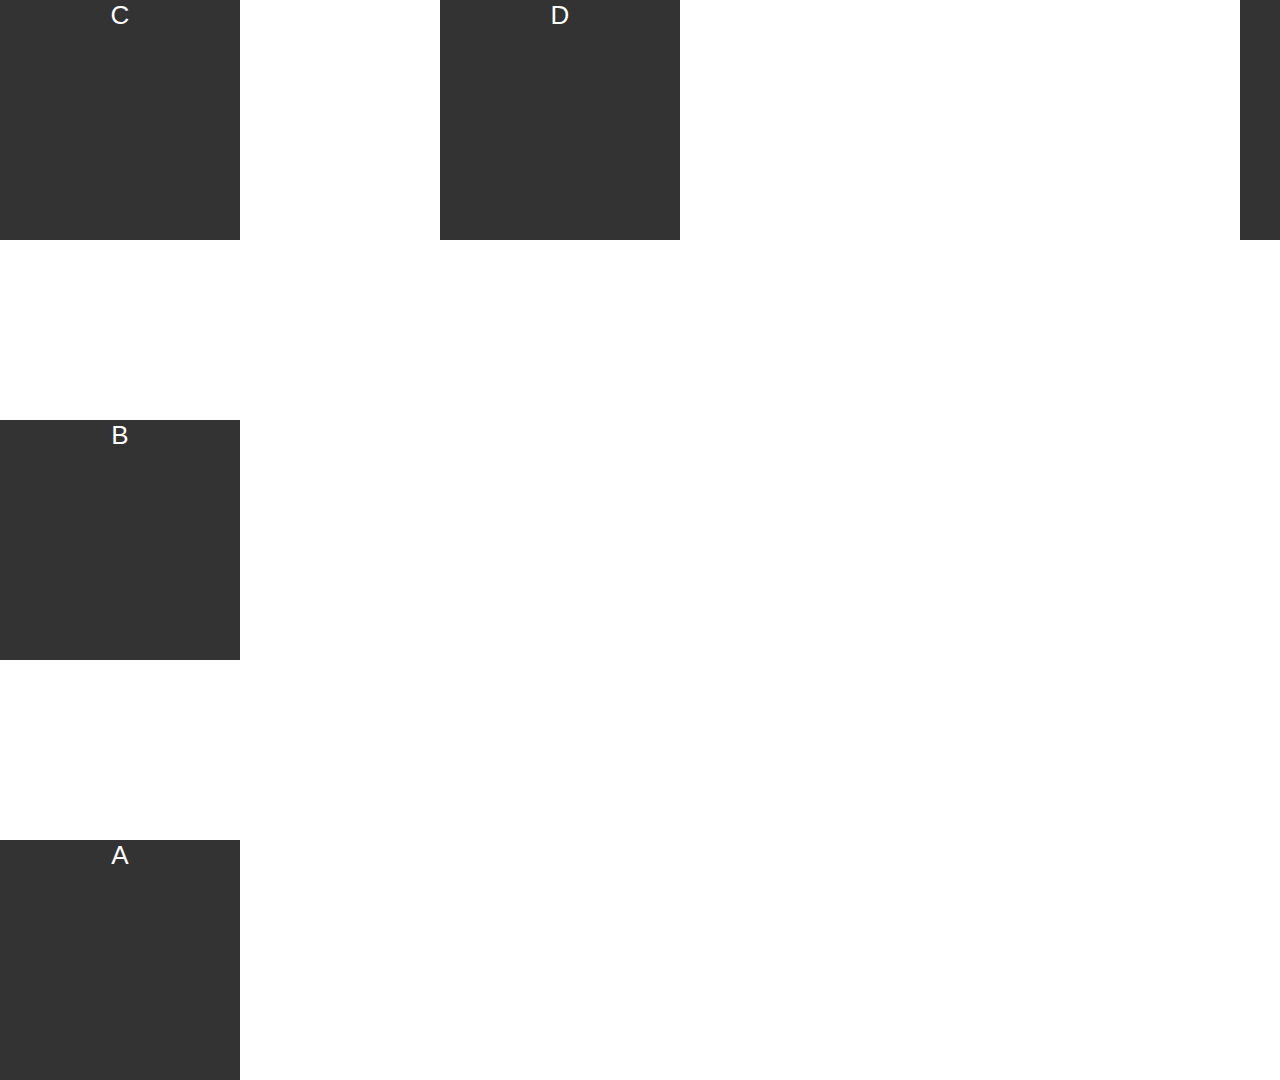
<file: base.html>
<!doctype html>
<html lang="en">
<head>
    <title>Demo App</title>
	<link rel="stylesheet" type="text/css" href="style.css">
	<script type="text/javascript" src="js/bubble.min.js"></script>
</head>
<body>


	<div id="selectA" class="bubbleControl">A</div>
	<div id="selectB" class="bubbleControl">B</div>
	<div id="selectC" class="bubbleControl">C</div>


	<div id="selectD" class="bubbleControl">D</div>

	<div id="selectF" class="bubbleControl">F</div>
	
	<div id="selectG" class="bubbleControl">G</div>
	<div id="selectH" class="bubbleControl">H</div>
	<div id="selectI" class="bubbleControl">I</div>
	
	
</body>
<script>
	
	let controls = new Bubble();

	controls.on("selectA", e => { 	console.log("A")	});

	
	




</script>
</html>
</file>
<file: style.css>
:root {
  --left-border: 0px;
  --top-border: 0px;
}

body {
	  font-family: sans-serif;
	  overflow: hidden;
}

.bubbleControl{
	position: absolute;
	width:240px;
	height:240px;
	background:#333;
	text-align:center;
	color: #fff;
	font-size:26px;
	transition: 100ms ease all;
}



#selectA{ left: var(--left-border); top: calc(1080px - 240px); }
#selectB{ left: var(--left-border); top: calc((1080px / 2) - (240px / 2)); }
#selectC{ left: var(--left-border); top: var(--top-border); }

#selectD{ left: calc(((1920px / 2) - (240px / 2)) - 400px); top: var(--top-border); }

#selectF{ left: calc(((1920px / 2) - (240px / 2)) + 400px); top: var(--top-border); }

#selectG{ left: calc(1920px - 240px); top: calc(1080px - 240px); }
#selectH{ left: calc(1920px - 240px); top: calc((1080px / 2) - (240px / 2)); }
#selectI{ left: calc(1920px - 240px); top: var(--top-border); }


#cameraCut{
	position: absolute;
	top:1080px;
	left: 1920px;
	margin-left: -170px;
	margin-top: -100px;
	width: 160px;
	transform: scaleX(-1);
	
}
</file>
